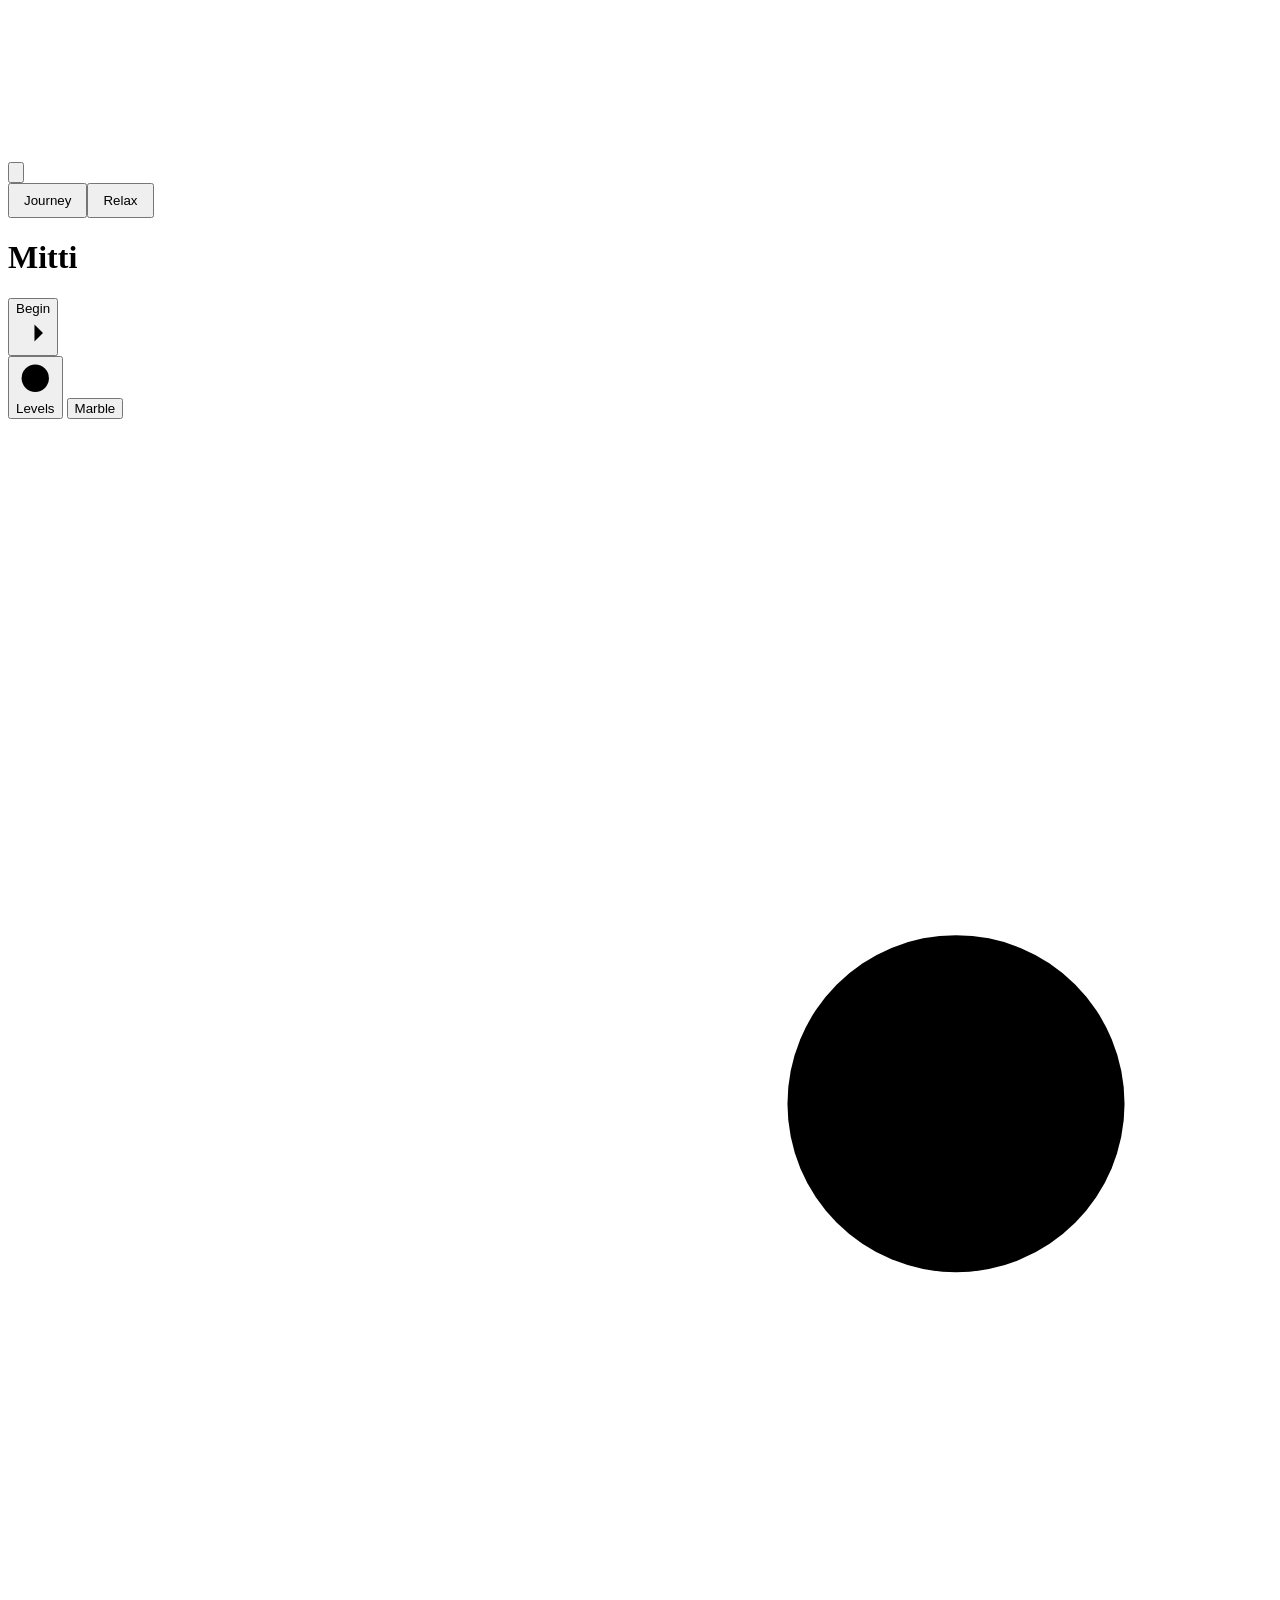
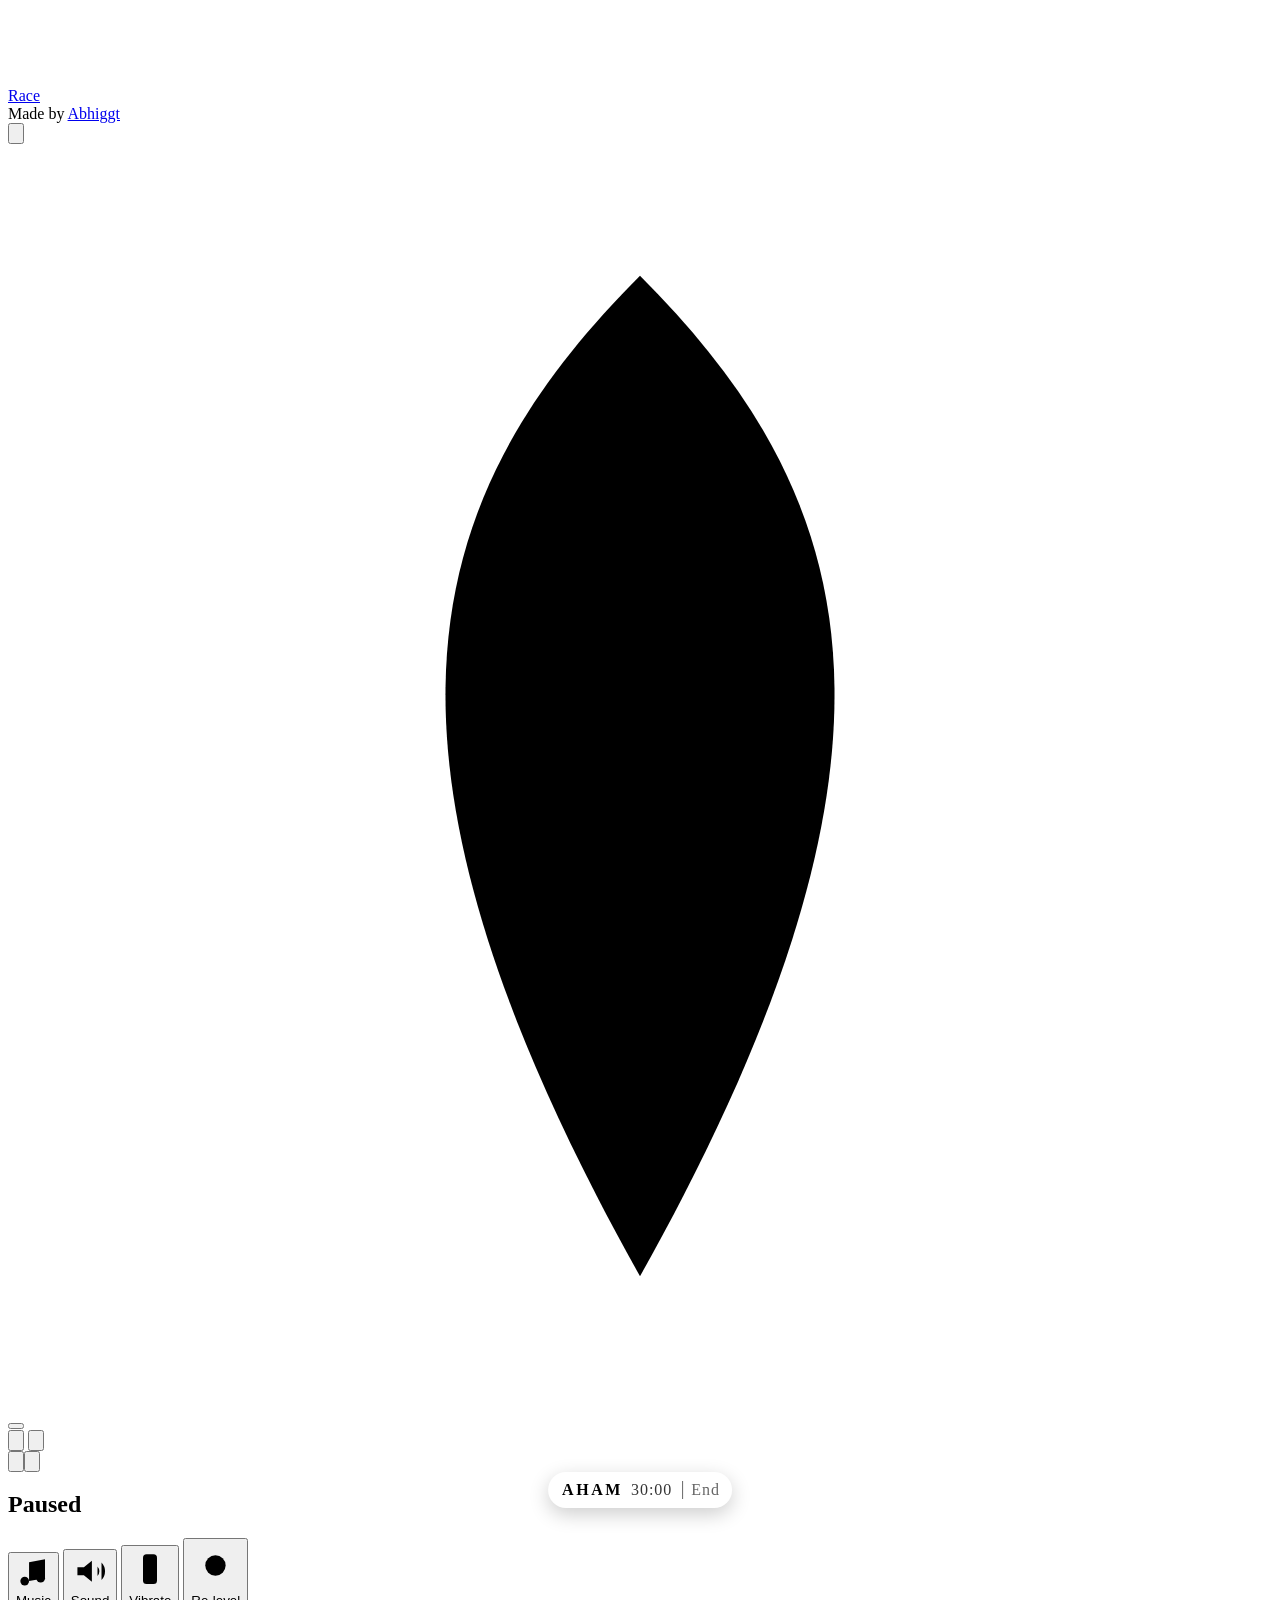
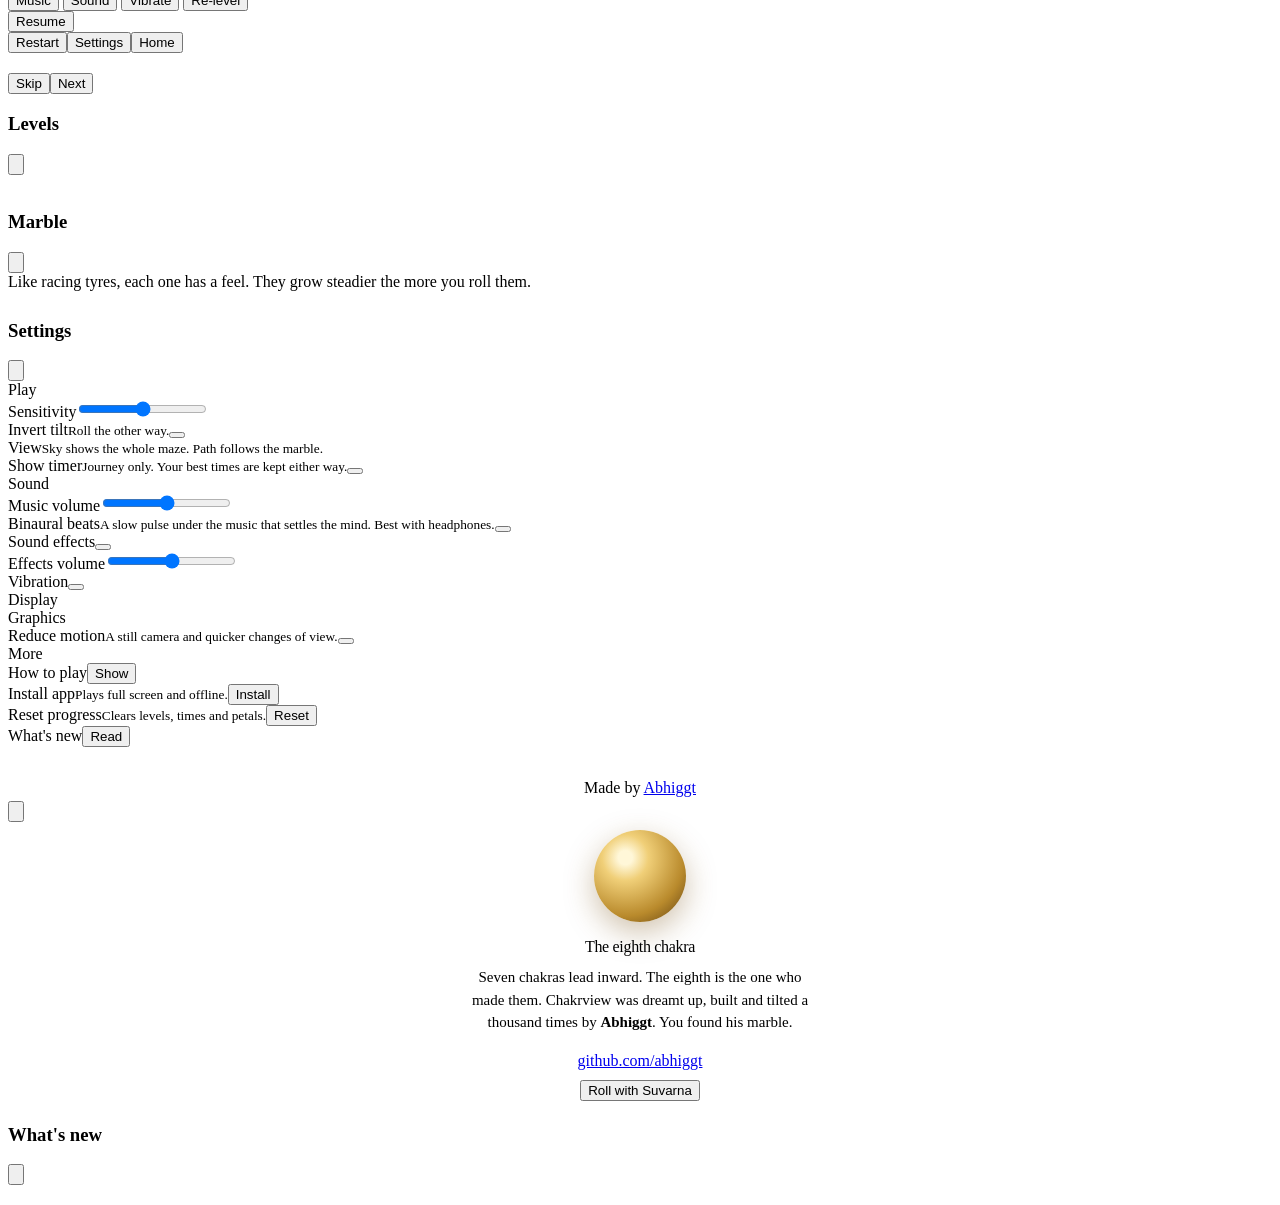
<file: source/src/solo_page.html>
<!doctype html>
<html lang="en">
<head>
<meta charset="utf-8">
<meta name="viewport" content="width=device-width,initial-scale=1,maximum-scale=1,user-scalable=no,viewport-fit=cover">
<title>Chakrview</title>
<meta name="description" content="A calm tilt-maze. Roll a marble inward, ring by ring, to the centre.">
<meta name="theme-color" content="#efe6d8">
<meta name="mobile-web-app-capable" content="yes">
<meta name="apple-mobile-web-app-capable" content="yes">
<meta name="apple-mobile-web-app-status-bar-style" content="default">
<meta name="apple-mobile-web-app-title" content="Chakrview">
<link rel="manifest" href="manifest.webmanifest">
<link rel="apple-touch-icon" href="icons/apple-touch-icon.png">
<link rel="icon" id="favicon">
<style>
/*BASECSS*/
/* ---------- Chakrview ---------- */
.chak{padding:12px 0;border-top:1px solid var(--line)}
.chak .ch{display:flex;align-items:center;gap:10px;margin-bottom:10px}
.chak .ch .gl{width:30px;height:30px;flex:none}
.chak .ch b{font:600 20px/1 var(--serif);letter-spacing:-.02em}
.chak .ch span{font:600 11px/1 var(--sans);letter-spacing:.14em;text-transform:uppercase;color:var(--mut);margin-left:auto}
.chak .ch em{font:600 13px/1 var(--sans);font-style:normal;color:var(--accent)}
.chak.lock{opacity:.42}
.lvls{display:grid;grid-template-columns:repeat(8,1fr);gap:6px}
.lv{aspect-ratio:1;border-radius:50%;border:0;background:var(--card2);font:600 13px/1 var(--sans);font-variant-numeric:tabular-nums;color:var(--ink);display:grid;place-items:center;padding:0}
.lv.done{background:var(--ink);color:var(--bg)}
.lv.cur{box-shadow:inset 0 0 0 2px var(--accent);background:var(--card)}
.lv:disabled{opacity:.45;cursor:default}
.marbles{display:grid;grid-template-columns:repeat(3,1fr);gap:10px;margin:6px 0 4px}
.mcard{border:0;border-radius:20px;background:var(--card2);padding:16px 10px 14px;display:flex;flex-direction:column;align-items:center;gap:6px;text-align:center;color:var(--ink)}
.mcard.on{background:var(--card);box-shadow:inset 0 0 0 2px var(--ink)}
.mcard .orb{width:60px;height:60px;border-radius:50%;box-shadow:inset -6px -8px 14px rgba(0,0,0,.25),0 6px 14px rgba(0,0,0,.15);margin-bottom:4px;position:relative}
.mcard .orb::after{content:'';position:absolute;inset:-6px;border-radius:50%;border:3px solid var(--tyre);opacity:.9}
.mcard b{font:600 19px/1 var(--serif);letter-spacing:-.02em}
.mcard .tag{font:600 10.5px/1 var(--sans);letter-spacing:.14em;text-transform:uppercase;color:var(--mut)}
.bars{width:100%;display:flex;flex-direction:column;gap:5px;margin-top:6px}
.bars div{display:flex;align-items:center;gap:6px;font:500 11px/1 var(--sans);color:var(--mut)}
.bars div span{width:44px;text-align:left}
.bars div i{flex:1;height:4px;border-radius:2px;background:var(--line);position:relative;overflow:hidden}
.bars div i::after{content:'';position:absolute;inset:0;width:var(--v);background:var(--ink);border-radius:2px}
.season{width:100%;margin-top:8px;font:500 11px/1.3 var(--sans);color:var(--mut)}
.season i{display:block;height:4px;border-radius:2px;background:var(--line);margin-top:5px;position:relative;overflow:hidden}
.season i::after{content:'';position:absolute;inset:0;width:var(--v);background:var(--accent)}
.sfoot{display:flex;flex-direction:column;align-items:center;gap:8px;padding:18px 0 4px;border-top:1px solid var(--line);margin-top:6px}
.egg{display:flex;flex-direction:column;align-items:center;text-align:center;gap:10px;padding:8px 6px 4px}
.egg .orb{width:92px;height:92px;border-radius:50%;background:radial-gradient(circle at 34% 30%,#fff7d8 0 8%,#f0cf78 26%,#b98a2c 66%,#5c3d10);box-shadow:0 10px 30px rgba(120,80,20,.35)}
.egg h3{font:600 28px/1.1 var(--serif);letter-spacing:-.02em;margin:6px 0 0}
.egg p{margin:0;color:var(--mut);font-size:15px;line-height:1.5;max-width:340px}
.modes{margin:0 0 12px}
.modes button{padding:8px 14px}
.jsub{margin:2px 0 12px;color:var(--mut);font:500 14.5px/1.45 var(--sans);max-width:300px}
.mani{display:flex;align-items:center;gap:14px;padding:4px 0 14px}
.mani .gem svg{width:46px;height:46px}
.mani b{display:block;font:600 18px/1.1 var(--serif);letter-spacing:-.01em}
.mani small{display:block;color:var(--mut);font:500 12.5px/1.4 var(--sans);margin-top:3px}
.lv{position:relative}
.lv i{position:absolute;right:1px;top:1px;width:9px;height:9px;color:var(--accent)}
.lv i svg{width:100%;height:100%;display:block}
.lv.done i{color:var(--accent)}
.ocard .glyph.gemw{width:96px;height:96px}
.aham{position:fixed;left:50%;transform:translateX(-50%);bottom:calc(20px + var(--safe-b));z-index:9;border:0;border-radius:999px;background:var(--ink);color:var(--bg);display:inline-flex;align-items:center;gap:8px;padding:9px 12px 9px 14px;font:600 12px/1 var(--sans);letter-spacing:.06em;box-shadow:0 6px 20px rgba(0,0,0,.2)}
.aham b{letter-spacing:.16em;text-transform:uppercase;font-weight:700}
.aham span{font-variant-numeric:tabular-nums;opacity:.8}
.aham i{font-style:normal;opacity:.6;border-left:1px solid currentColor;padding-left:8px;margin-left:2px}
body:not(.playing) .aham{bottom:auto;top:calc(66px + var(--safe-t))}
</style>
</head>
<body>
<canvas id="c" tabindex="0"></canvas>


<div id="home" class="fade">
  <div class="htop">
    <span style="width:44px"></span>
    <div class="badge" id="logo" aria-label="Chakrview"></div>
    <button class="ib" id="bSettings" aria-label="Settings"><svg viewBox="0 0 24 24"><circle cx="12" cy="12" r="3"/><path d="M12 2.8v2.4M12 18.8v2.4M2.8 12h2.4M18.8 12h2.4M5.5 5.5l1.7 1.7M16.8 16.8l1.7 1.7M5.5 18.5l1.7-1.7M16.8 7.2l1.7-1.7"/><circle cx="12" cy="12" r="6.6"/></svg></button>
  </div>
  <div class="hbot">
    <div class="panel">
      <div class="seg modes" id="mSeg"><button data-m="journey">Journey</button><button data-m="relax">Relax</button></div>
      <div class="eyebrow"><span id="jGlyph"></span><span id="jChakra"></span></div>
      <h1 class="title" id="jTitle">Mitti</h1>
      <div class="pips" id="jPips"></div>
      <p class="jsub hidden" id="jSub"></p>
      <button class="go" id="bPlay"><span id="bPlayTxt">Begin</span><svg viewBox="0 0 24 24"><path d="M5 12h13M13 6l6 6-6 6"/></svg></button>
      <nav class="links">
        <button class="pill" id="bLevels"><svg viewBox="0 0 24 24"><circle cx="12" cy="12" r="8.5"/><circle cx="12" cy="12" r="4"/><circle cx="12" cy="12" r=".8" fill="currentColor"/></svg>Levels</button>
        <button class="pill" id="bMarble"><i class="sw" id="mSw"></i>Marble</button>
        <a class="pill" id="bRace" href="duel.html"><svg viewBox="0 0 24 24"><path d="M3 9h9M5 13h9M3 17h7"/><circle cx="18" cy="13" r="3.2"/></svg>Race</a>
      </nav>
    </div>
    <div class="credit">Made by <a href="https://github.com/abhiggt" target="_blank" rel="noopener">Abhiggt</a></div>
  </div>
</div>

<div class="hud fade off" id="hud">
  <div class="hl"><button class="btn sq" id="bPause" aria-label="Pause"><svg class="i" viewBox="0 0 24 24"><path d="M9 6v12M15 6v12"/></svg></button></div>
  <div class="hc"><span class="trow" id="hTimeRow"><span class="time" id="hTime"></span><span class="petal" id="hPetal" title="Flow petal"><svg viewBox="0 0 24 24"><path d="M12 2.5c4.2 4.2 5.6 9 0 19-5.6-10-4.2-14.8 0-19z" fill="currentColor"/></svg></span></span><span class="lvl" id="hLbl"></span><button class="tchip hidden" id="tiltChip"></button></div>
  <div class="hr"><div class="vseg" id="vSeg" role="group" aria-label="View">
      <button data-v="top" aria-label="Sky view: the whole maze from above" title="Sky"><svg class="i" viewBox="0 0 24 24"><circle cx="12" cy="12" r="8"/><circle cx="12" cy="12" r="4.2"/><circle cx="12" cy="12" r="1.2" fill="currentColor" stroke="none"/></svg></button>
      <button data-v="eye" aria-label="Path view: behind the marble" title="Path"><svg class="i" viewBox="0 0 24 24"><path d="M4.5 19.5L9.5 7h5l5 12.5"/><path d="M8 12.5h8"/><circle cx="12" cy="16.3" r="1.7" fill="currentColor" stroke="none"/></svg></button>
    </div></div>
  <div class="hb"><button class="btn sq" id="bMus" aria-label="Music on or off" title="Music"><svg class="i" viewBox="0 0 24 24"><path d="M9 17.5V6l9-2v11.5"/><circle cx="6.8" cy="17.5" r="2.4"/><circle cx="15.8" cy="15.5" r="2.4"/><path class="slash" d="M4 4l16 16"/></svg></button><button class="btn sq hidden" id="bCtl" aria-label="Switch between tilt and drag" title="Tilt or drag"><svg class="i ico-tilt" viewBox="0 0 24 24"><rect x="8.2" y="3.8" width="7.6" height="16.4" rx="2" transform="rotate(-16 12 12)"/><path d="M3.5 9.5a9 9 0 0 1 2.5-4M20.5 14.5a9 9 0 0 1-2.5 4"/></svg><svg class="i ico-drag" viewBox="0 0 24 24"><circle cx="12" cy="12" r="2" fill="currentColor" stroke="none"/><path d="M12 4v4.5M12 15.5V20M4 12h4.5M15.5 12H20"/><path d="M10.2 5.8L12 4l1.8 1.8M10.2 18.2L12 20l1.8-1.8M5.8 10.2L4 12l1.8 1.8M18.2 10.2L20 12l-1.8 1.8"/></svg></button></div>
</div>
<div class="limitbar hidden" id="hLimit"><i></i></div>
<div id="thumb"><i></i></div>
<div class="hint off" id="hint"></div>
<div class="toast" id="toast"></div>
<button class="aham hidden" id="aham" aria-label="Aham playtest mode. Tap to end."><b>Aham</b><span id="ahamT">30:00</span><i>End</i></button>
<div class="chapter fade off" id="chap"><div><small id="cEye"></small><b id="cTitle"></b><span id="cLine"></span></div></div>

<div class="overlay fade off" id="ovPause">
  <div class="ocard">
    <div class="eyebrow" id="pEye"></div>
    <h2>Paused</h2>
    <div class="qrow">
      <button class="qt" id="qMusic"><span><svg viewBox="0 0 24 24"><path d="M9 18V5l11-2v13"/><circle cx="6" cy="18" r="3"/><circle cx="17" cy="16" r="3"/></svg></span>Music</button>
      <button class="qt" id="qSound"><span><svg viewBox="0 0 24 24"><path d="M4 9.5h4l5-4v13l-5-4H4z"/><path d="M16.5 9a4.5 4.5 0 0 1 0 6M19 6.5a8 8 0 0 1 0 11"/></svg></span>Sound</button>
      <button class="qt" id="qHap"><span><svg viewBox="0 0 24 24"><rect x="8" y="3.5" width="8" height="17" rx="2"/><path d="M4 9v6M20 9v6"/></svg></span>Vibrate</button>
      <button class="qt hidden" id="qCal"><span><svg viewBox="0 0 24 24"><path d="M3 12h4M17 12h4"/><circle cx="12" cy="12" r="5"/><circle cx="12" cy="12" r="1.2" fill="currentColor"/></svg></span>Re-level</button>
    </div>
    <div class="ocol">
      <div class="orow"><button id="pResume">Resume</button></div>
      <div class="orow"><button class="ghost" id="pRestart">Restart</button><button class="ghost" id="pSet">Settings</button><button class="ghost" id="pHome">Home</button></div>
    </div>
  </div>
</div>

<div class="overlay fade off" id="ovTut">
  <div class="ocard tut">
    <div class="art" id="tArt"></div>
    <h2 id="tTitle"></h2>
    <p id="tText"></p>
    <div class="dots" id="tDots"></div>
    <div class="orow"><button class="ghost" id="tSkip">Skip</button><button id="tNext">Next</button></div>
  </div>
</div>

<div class="scrim fade off" id="scrim"></div>

<div class="sheet off" id="shLevels">
  <div class="sh"><h3>Levels</h3><button class="x" data-close aria-label="Close"><svg class="i" viewBox="0 0 24 24"><path d="M6 6l12 12M18 6L6 18"/></svg></button></div>
  <div class="mani" id="maniRow"></div>
  <div id="chakList"></div>
</div>

<div class="sheet off" id="shMarble">
  <div class="sh"><h3>Marble</h3><button class="x" data-close aria-label="Close"><svg class="i" viewBox="0 0 24 24"><path d="M6 6l12 12M18 6L6 18"/></svg></button></div>
  <p class="small" style="margin:0 0 10px">Like racing tyres, each one has a feel. They grow steadier the more you roll them.</p>
  <div class="marbles" id="marbleList"></div>
</div>

<div class="sheet off" id="shSet">
  <div class="sh"><h3>Settings</h3><button class="x" data-close aria-label="Close"><svg class="i" viewBox="0 0 24 24"><path d="M6 6l12 12M18 6L6 18"/></svg></button></div>
  <div class="grp">Play</div>
  <div class="row"><span>Sensitivity</span><input type="range" id="sSens" min="0.5" max="1.6" step="0.05"></div>
  <div class="row" id="invRow"><span>Invert tilt<small>Roll the other way.</small></span><button class="tog" id="sInv" aria-label="Invert tilt"></button></div>
  <div class="row"><span>View<small>Sky shows the whole maze. Path follows the marble.</small></span><div class="seg" id="sView"></div></div>
  <div class="row"><span>Show timer<small>Journey only. Your best times are kept either way.</small></span><button class="tog" id="sTimer" aria-label="Show timer"></button></div>
  <div class="grp">Sound</div>
  <div class="row"><span>Music volume</span><input type="range" id="sMusVol" min="0" max="1" step="0.05"></div>
  <div class="row"><span>Binaural beats<small>A slow pulse under the music that settles the mind. Best with headphones.</small></span><button class="tog" id="sBeats" aria-label="Binaural beats"></button></div>
  <div class="row"><span>Sound effects</span><button class="tog" id="sSound" aria-label="Sound effects"></button></div>
  <div class="row"><span>Effects volume</span><input type="range" id="sSfxVol" min="0" max="1" step="0.05"></div>
  <div class="row"><span>Vibration</span><button class="tog" id="sHap" aria-label="Vibration"></button></div>
  <div class="grp">Display</div>
  <div class="row"><span>Graphics</span><div class="seg" id="sQual"></div></div>
  <div class="row"><span>Reduce motion<small>A still camera and quicker changes of view.</small></span><button class="tog" id="sRM" aria-label="Reduce motion"></button></div>
  <div class="grp">More</div>
  <div class="row"><span>How to play</span><button class="btnrow ghost" id="bTut">Show</button></div>
  <div class="row hidden" id="instRow"><span>Install app<small id="instInfo">Plays full screen and offline.</small></span><button class="btnrow" id="bInstall">Install</button></div>
  <div class="row"><span>Reset progress<small id="rstInfo">Clears levels, times and petals.</small></span><button class="btnrow ghost" id="bReset">Reset</button></div>
  <div class="row"><span>What's new<small id="verInfo"></small></span><button class="btnrow ghost" id="bNew">Read</button></div>
  <div class="sfoot">
    <div class="badge" id="logoSmall" role="button" aria-label="Chakrview"></div>
    <div class="credit">Made by <a href="https://github.com/abhiggt" target="_blank" rel="noopener">Abhiggt</a></div>
  </div>
</div>

<div class="sheet off" id="shEgg">
  <div class="sh"><span></span><button class="x" data-close aria-label="Close"><svg class="i" viewBox="0 0 24 24"><path d="M6 6l12 12M18 6L6 18"/></svg></button></div>
  <div class="egg">
    <div class="orb"></div>
    <h3>The eighth chakra</h3>
    <p>Seven chakras lead inward. The eighth is the one who made them. Chakrview was dreamt up, built and tilted a thousand times by <b>Abhiggt</b>. You found his marble.</p>
    <div class="orow" style="width:100%;margin-top:8px"><a class="pill" href="https://github.com/abhiggt" target="_blank" rel="noopener" style="justify-content:center;box-shadow:inset 0 0 0 1.5px var(--line)">github.com/abhiggt</a></div>
    <div class="orow" style="width:100%"><button id="bSuvarna">Roll with Suvarna</button></div>
  </div>
</div>

<div class="sheet off" id="shNew">
  <div class="sh"><h3>What's new</h3><button class="x" data-close aria-label="Close"><svg class="i" viewBox="0 0 24 24"><path d="M6 6l12 12M18 6L6 18"/></svg></button></div>
  <div class="notes" id="newList"></div>
</div>

<div class="overlay fade off" id="ovWin">
  <div class="ocard">
    <div class="eyebrow" id="wEye"></div>
    <div class="glyph hidden" id="wGlyph"></div>
    <h2 id="wTitle"></h2>
    <p class="sub" id="wSub"></p>
    <div class="stats hidden" id="wStats"></div>
    <div class="orow" id="wRow"></div>
  </div>
</div>

<script>/*__THREE__*/</script>
<script>
(() => {
'use strict';
/*GAME*/
})();
</script>
</body>
</html>
</file>
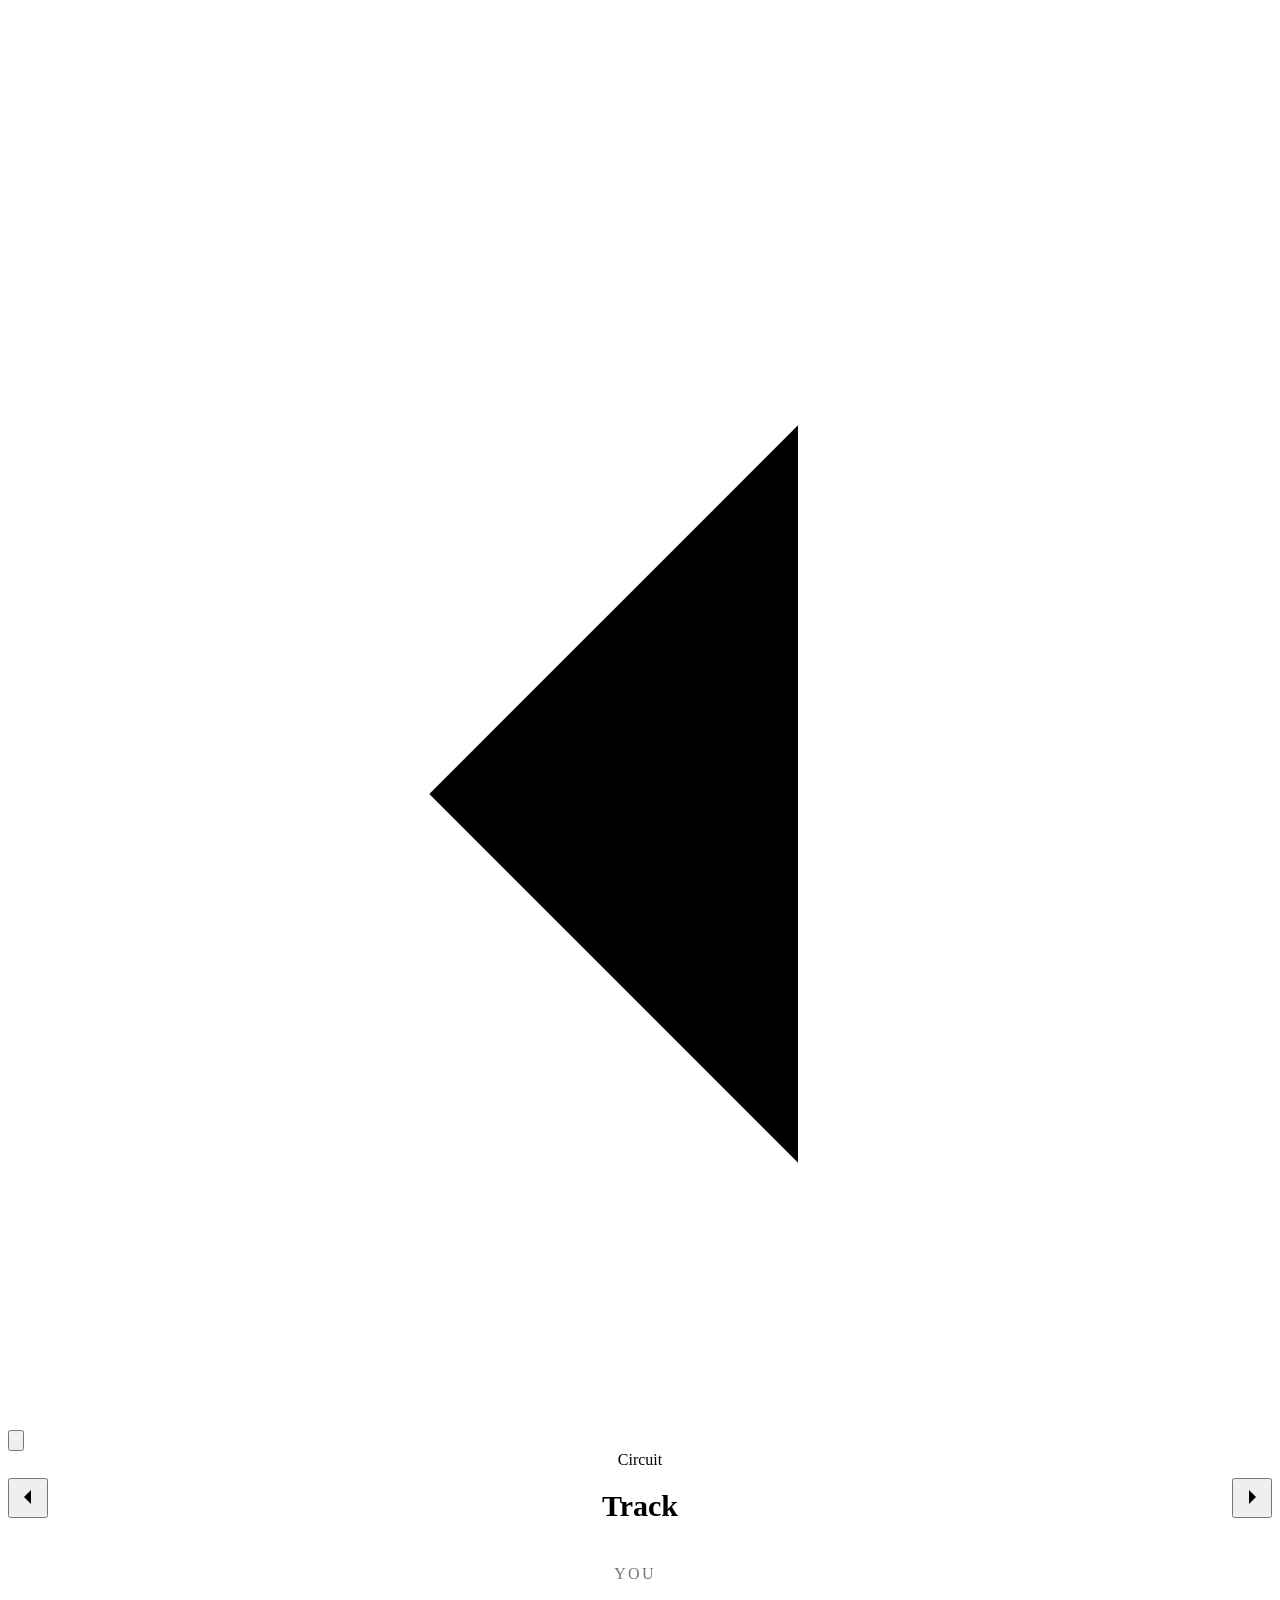
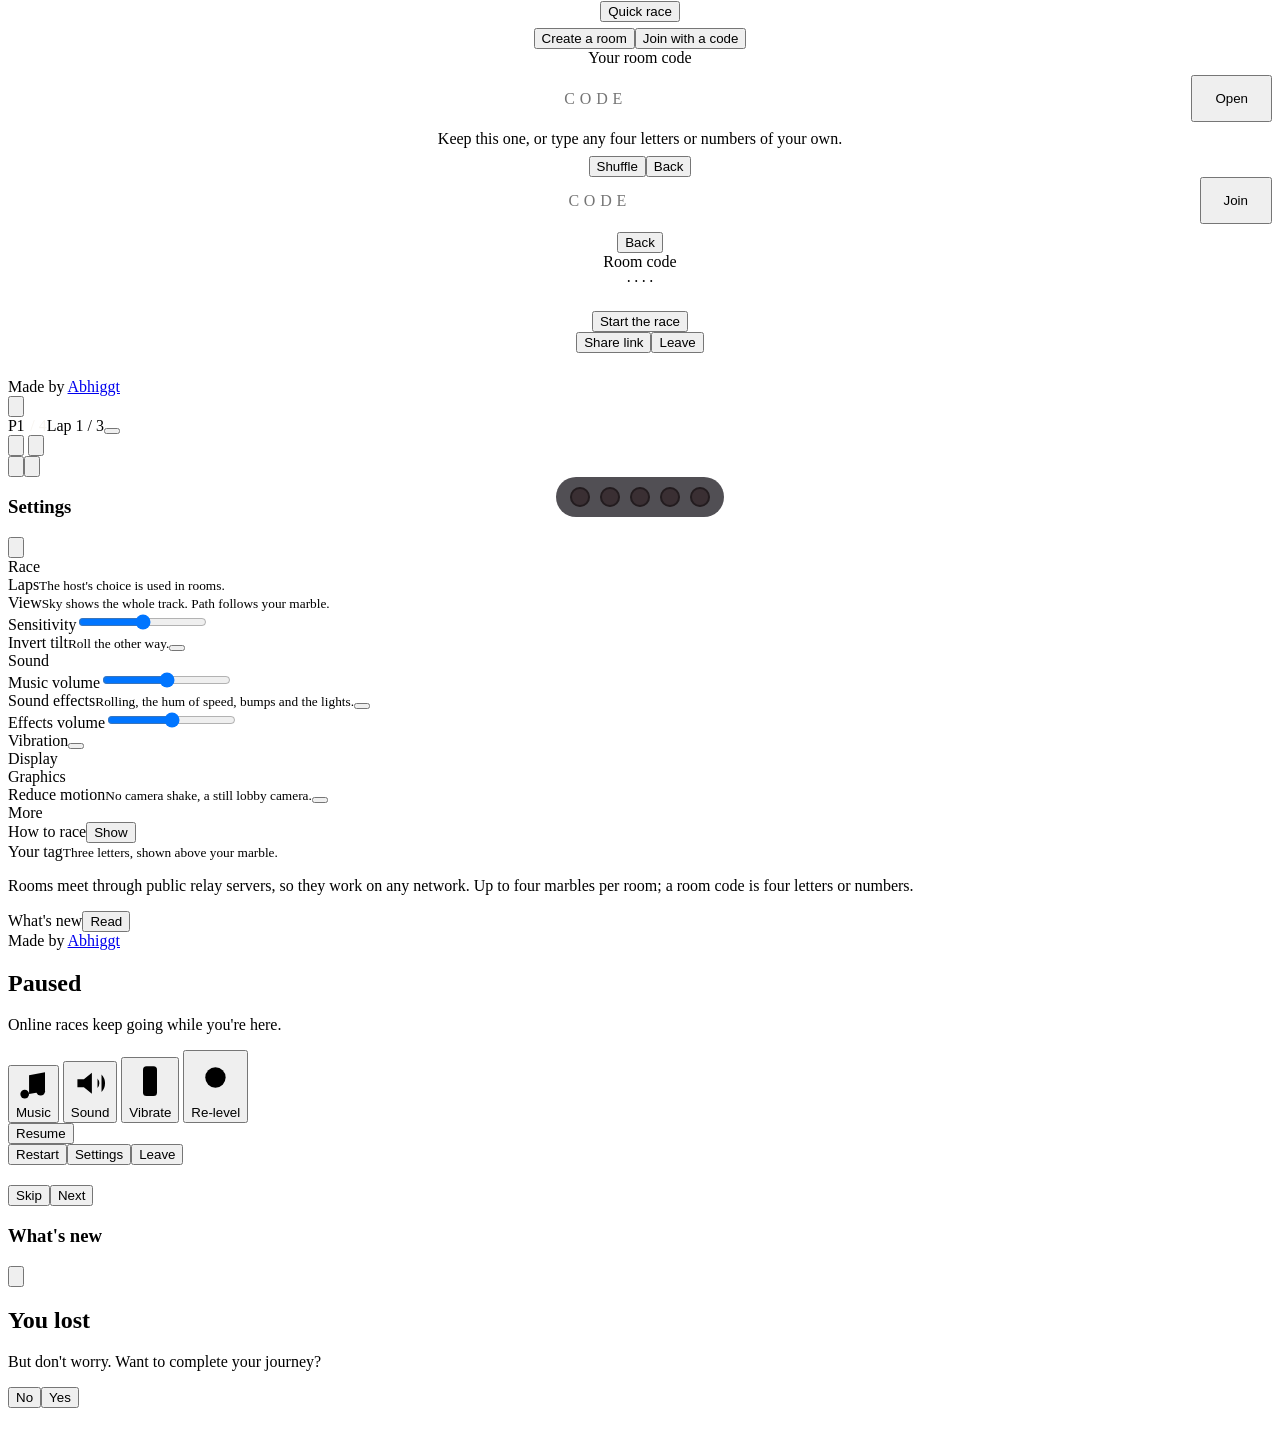
<file: source/src/vroom_page.html>
<!doctype html>
<html lang="en">
<head>
<meta charset="utf-8">
<meta name="viewport" content="width=device-width,initial-scale=1,maximum-scale=1,user-scalable=no,viewport-fit=cover">
<title>Chakrvroom</title>
<meta name="description" content="Marble racing on carved boards. Laps of the circuit, then the maze to the centre. Up to four players.">
<meta name="theme-color" content="#1b1c28">
<meta name="mobile-web-app-capable" content="yes">
<meta name="apple-mobile-web-app-capable" content="yes">
<meta name="apple-mobile-web-app-title" content="Chakrvroom">
<link rel="manifest" href="manifest.webmanifest">
<link rel="apple-touch-icon" href="icons/apple-touch-icon.png">
<link rel="icon" id="favicon">
<style>
/*BASECSS*/
/* ---------- Chakrvroom: night-race palette ---------- */
:root{--bg:#1b1c28;--ink:#f1ece4;--mut:rgba(241,236,228,.6);--card:rgba(40,44,62,.88);--card2:rgba(255,255,255,.08);--line:rgba(255,255,255,.14);--accent:#e5553a}
.trk{display:flex;align-items:center;gap:10px;width:100%;justify-content:center}
.trk .ib{width:40px;height:40px;flex:none}
.trk .tt{min-width:0;flex:1;text-align:center}
.trk .title{font-size:30px}
.turf{font:600 12.5px/1.35 var(--sans);color:var(--mut);margin:2px 0 8px}
.turf b{color:var(--ink);font-weight:700}
.me{display:flex;gap:10px;align-items:center;width:100%;justify-content:center;margin:2px 0 6px}
.tag{width:86px;border:0;border-radius:14px;background:var(--card2);color:var(--ink);font:600 20px/1 var(--serif);letter-spacing:.14em;text-align:center;text-transform:uppercase;padding:12px 6px;outline:none;-webkit-user-select:text;user-select:text}
.tag:focus{box-shadow:inset 0 0 0 2px var(--accent)}
.chips{display:flex;gap:6px}
.chip{border:0;border-radius:14px;background:var(--card2);padding:7px 10px 7px 7px;display:flex;align-items:center;gap:7px;font:600 13px/1 var(--sans);color:var(--ink)}
.chip.on{box-shadow:inset 0 0 0 2px var(--ink)}
.chip .orb{width:26px;height:26px;border-radius:50%;box-shadow:0 0 0 2.5px var(--tyre),inset -3px -4px 6px rgba(0,0,0,.25)}
.code{font:600 46px/1 var(--serif);letter-spacing:.22em;padding-left:.22em;margin:2px 0 6px}
.cin{display:flex;gap:8px;width:100%}
.cin input{flex:1;min-width:0;border:0;border-radius:999px;background:var(--card2);color:var(--ink);font:600 24px/1 var(--serif);letter-spacing:.3em;text-align:center;text-transform:uppercase;padding:14px;outline:none;-webkit-user-select:text;user-select:text}
.cin .go{min-width:0;padding:14px 22px}
.plist{display:grid;grid-template-columns:repeat(4,1fr);gap:8px;width:100%;margin:4px 0 10px}
.slot{border-radius:16px;background:var(--card2);padding:10px 4px 9px;display:flex;flex-direction:column;align-items:center;gap:6px;font:600 13px/1 var(--sans);min-height:76px;justify-content:center}
.slot .orb{width:26px;height:26px;border-radius:50%;box-shadow:0 0 0 2.5px var(--pc)}
.slot.empty{opacity:.4;font-weight:500}
.slot small{font:600 10px/1 var(--sans);letter-spacing:.12em;color:var(--mut)}
.dstat{font:500 13.5px/1.4 var(--sans);color:var(--mut);min-height:19px;margin-top:6px;max-width:340px}
.lights{position:fixed;left:50%;top:calc(104px + var(--safe-t));transform:translateX(-50%);display:flex;gap:10px;padding:10px 14px;border-radius:999px;background:rgba(15,12,18,.72);z-index:5;transition:opacity .3s}
.lights i{width:20px;height:20px;border-radius:50%;background:#3a2f33;box-shadow:inset 0 0 0 2px rgba(0,0,0,.4)}
.lights i.on{background:#ff3b2b;box-shadow:0 0 14px #ff3b2b,inset 0 0 0 2px rgba(0,0,0,.2)}
.big{font:600 30px/1 var(--serif);letter-spacing:-.02em;font-variant-numeric:tabular-nums}
.pos{display:inline-flex;align-items:baseline;gap:6px}
.hud .tm{letter-spacing:.06em;color:var(--ink);opacity:.8}
.pos small{font:600 13px/1 var(--sans);color:var(--mut)}
#tags{position:fixed;inset:0;pointer-events:none;z-index:2}
#tags b{position:absolute;left:0;top:0;font:700 11px/1 var(--sans);letter-spacing:.1em;padding:4px 6px;border-radius:6px;color:#16121a;white-space:nowrap;transform:translate(-50%,-140%)}
.stand{width:100%;display:flex;flex-direction:column;gap:6px;margin:6px 0 18px}
.stand div{display:flex;align-items:center;gap:10px;background:var(--card2);border-radius:14px;padding:10px 12px;font:600 15px/1 var(--sans)}
.stand .p{width:26px;font:600 17px/1 var(--serif)}
.stand .d{width:12px;height:12px;border-radius:50%}
.stand .t{margin-left:auto;font-variant-numeric:tabular-nums;color:var(--mut)}
.stand .me{box-shadow:inset 0 0 0 1.5px var(--ink)}
.stand small{font:600 10px/1 var(--sans);letter-spacing:.12em;color:var(--mut);margin-left:6px}
.laps{display:flex;flex-wrap:wrap;justify-content:center;gap:6px 12px;margin:-8px 0 16px;font:600 13px/1.3 var(--sans);color:var(--mut);font-variant-numeric:tabular-nums}
.laps b{color:var(--ink)}
.laps .fl{color:var(--accent)}
.rank{display:flex;justify-content:center;gap:4px;margin:8px 0 2px}
.rank i{width:16px;height:4px;border-radius:2px;background:var(--line)}
.rank i.on{background:var(--accent)}
.cue{position:fixed;left:50%;top:calc(150px + var(--safe-t));transform:translate(-50%,0);font:600 34px/1 var(--serif);letter-spacing:-.02em;color:var(--ink);text-shadow:0 2px 14px rgba(0,0,0,.4);pointer-events:none;z-index:5;opacity:0;transition:opacity .25s,transform .35s}
.cue.on{opacity:1;transform:translate(-50%,-6px)}
.cue.up{color:#7ee0a1}.cue.dn{color:#ff8a6e}
</style>
</head>
<body>
<canvas id="c" tabindex="0"></canvas>
<div id="tags"></div>

<div id="home" class="fade">
  <div class="htop">
    <a class="ib" href="./" aria-label="Back to Chakrview" title="Chakrview"><svg viewBox="0 0 24 24"><path d="M15 5l-7 7 7 7"/></svg></a>
    <div class="badge" id="logo" aria-label="Chakrvroom"></div>
    <button class="ib" id="bSettings" aria-label="Settings"><svg viewBox="0 0 24 24"><circle cx="12" cy="12" r="3"/><path d="M12 2.8v2.4M12 18.8v2.4M2.8 12h2.4M18.8 12h2.4M5.5 5.5l1.7 1.7M16.8 16.8l1.7 1.7M5.5 18.5l1.7-1.7M16.8 7.2l1.7-1.7"/><circle cx="12" cy="12" r="6.6"/></svg></button>
  </div>
  <div class="hbot">
    <div class="panel">
      <div class="trk">
        <button class="ib" id="tPrev" aria-label="Previous track"><svg viewBox="0 0 24 24"><path d="M15 5l-7 7 7 7"/></svg></button>
        <div class="tt"><div class="eyebrow" id="tShape">Circuit</div><h1 class="title" id="tName">Track</h1><div class="rank" id="tRank"></div></div>
        <button class="ib" id="tNext" aria-label="Next track"><svg viewBox="0 0 24 24"><path d="M9 5l7 7-7 7"/></svg></button>
      </div>
      <div class="turf" id="tTurf"></div>
      <div class="me"><input class="tag" id="tag" maxlength="3" placeholder="YOU" autocomplete="off" autocorrect="off" spellcheck="false" aria-label="Your three-letter tag"><div class="chips" id="ballRow"></div></div>
      <div id="pMain" style="width:100%;display:flex;flex-direction:column;align-items:center;gap:6px">
        <button class="go" id="bBots">Quick race</button>
        <nav class="links"><button class="pill" id="bCreate">Create a room</button><button class="pill" id="bJoin">Join with a code</button></nav>
      </div>
      <div id="pCreate" class="hidden" style="width:100%;display:flex;flex-direction:column;align-items:center;gap:8px">
        <div class="eyebrow">Your room code</div>
        <div class="cin"><input id="codeNew" maxlength="4" autocomplete="off" autocorrect="off" autocapitalize="characters" spellcheck="false" placeholder="CODE" aria-label="Room code"><button class="go" id="bOpen">Open</button></div>
        <p class="small" style="margin:0;text-align:center">Keep this one, or type any four letters or numbers of your own.</p>
        <nav class="links"><button class="pill" id="bNewCode">Shuffle</button><button class="pill" id="bCreateBack">Back</button></nav>
      </div>
      <div id="pJoin" class="hidden" style="width:100%;display:flex;flex-direction:column;align-items:center;gap:8px">
        <div class="cin"><input id="codeIn" maxlength="4" autocomplete="off" autocorrect="off" autocapitalize="characters" spellcheck="false" placeholder="CODE" aria-label="Room code"><button class="go" id="bGoJoin">Join</button></div>
        <button class="pill" id="bJoinBack">Back</button>
      </div>
      <div id="pRoom" class="hidden" style="width:100%;display:flex;flex-direction:column;align-items:center">
        <div class="eyebrow">Room code</div>
        <div class="code" id="codeTxt">····</div>
        <div class="plist" id="plist"></div>
        <button class="go" id="bStart">Start the race</button>
        <nav class="links"><button class="pill" id="bShare">Share link</button><button class="pill" id="bLeave">Leave</button></nav>
      </div>
      <div class="dstat" id="dStat"></div>
    </div>
    <div class="credit">Made by <a href="https://github.com/abhiggt" target="_blank" rel="noopener">Abhiggt</a></div>
  </div>
</div>

<div class="hud fade off" id="hud">
  <div class="hl"><button class="btn sq" id="bPause" aria-label="Pause"><svg class="i" viewBox="0 0 24 24"><path d="M9 6v12M15 6v12"/></svg></button></div>
  <div class="hc"><span class="pos"><span class="big" id="hPos">P1</span><small id="hOf">/ 4</small></span><span class="lvl" id="hLap">Lap 1 / 3</span><span class="lvl tm" id="hTime"></span><button class="tchip hidden" id="tiltChip"></button></div>
  <div class="hr"><div class="vseg" id="vSeg" role="group" aria-label="View">
      <button data-v="top" aria-label="Sky view: the whole track from above" title="Sky"><svg class="i" viewBox="0 0 24 24"><circle cx="12" cy="12" r="8"/><circle cx="12" cy="12" r="4.2"/><circle cx="12" cy="12" r="1.2" fill="currentColor" stroke="none"/></svg></button>
      <button data-v="eye" aria-label="Path view: behind your marble" title="Path"><svg class="i" viewBox="0 0 24 24"><path d="M4.5 19.5L9.5 7h5l5 12.5"/><path d="M8 12.5h8"/><circle cx="12" cy="16.3" r="1.7" fill="currentColor" stroke="none"/></svg></button>
    </div></div>
  <div class="hb"><button class="btn sq" id="bMus" aria-label="Music on or off" title="Music"><svg class="i" viewBox="0 0 24 24"><path d="M9 17.5V6l9-2v11.5"/><circle cx="6.8" cy="17.5" r="2.4"/><circle cx="15.8" cy="15.5" r="2.4"/><path class="slash" d="M4 4l16 16"/></svg></button><button class="btn sq hidden" id="bCtl" aria-label="Switch between tilt and drag" title="Tilt or drag"><svg class="i ico-tilt" viewBox="0 0 24 24"><rect x="8.2" y="3.8" width="7.6" height="16.4" rx="2" transform="rotate(-16 12 12)"/><path d="M3.5 9.5a9 9 0 0 1 2.5-4M20.5 14.5a9 9 0 0 1-2.5 4"/></svg><svg class="i ico-drag" viewBox="0 0 24 24"><circle cx="12" cy="12" r="2" fill="currentColor" stroke="none"/><path d="M12 4v4.5M12 15.5V20M4 12h4.5M15.5 12H20"/><path d="M10.2 5.8L12 4l1.8 1.8M10.2 18.2L12 20l1.8-1.8M5.8 10.2L4 12l1.8 1.8M18.2 10.2L20 12l-1.8 1.8"/></svg></button></div>
</div>
<div class="cue" id="cue"></div>
<div class="lights off" id="lights"><i></i><i></i><i></i><i></i><i></i></div>
<div id="thumb"><i></i></div>
<div class="hint off" id="hint"></div>
<div class="toast" id="toast"></div>
<div class="scrim fade off" id="scrim"></div>

<div class="sheet off" id="shSet">
  <div class="sh"><h3>Settings</h3><button class="x" data-close aria-label="Close"><svg class="i" viewBox="0 0 24 24"><path d="M6 6l12 12M18 6L6 18"/></svg></button></div>
  <div class="grp">Race</div>
  <div class="row"><span>Laps<small>The host's choice is used in rooms.</small></span><div class="seg" id="sLaps"></div></div>
  <div class="row"><span>View<small>Sky shows the whole track. Path follows your marble.</small></span><div class="seg" id="sView"></div></div>
  <div class="row"><span>Sensitivity</span><input type="range" id="sSens" min="0.5" max="1.6" step="0.05"></div>
  <div class="row" id="invRow"><span>Invert tilt<small>Roll the other way.</small></span><button class="tog" id="sInv" aria-label="Invert tilt"></button></div>
  <div class="grp">Sound</div>
  <div class="row"><span>Music volume</span><input type="range" id="sMusVol" min="0" max="1" step="0.05"></div>
  <div class="row"><span>Sound effects<small>Rolling, the hum of speed, bumps and the lights.</small></span><button class="tog" id="sSound" aria-label="Sound effects"></button></div>
  <div class="row"><span>Effects volume</span><input type="range" id="sSfxVol" min="0" max="1" step="0.05"></div>
  <div class="row"><span>Vibration</span><button class="tog" id="sHap" aria-label="Vibration"></button></div>
  <div class="grp">Display</div>
  <div class="row"><span>Graphics</span><div class="seg" id="sQual"></div></div>
  <div class="row"><span>Reduce motion<small>No camera shake, a still lobby camera.</small></span><button class="tog" id="sRM" aria-label="Reduce motion"></button></div>
  <div class="grp">More</div>
  <div class="row"><span>How to race</span><button class="btnrow ghost" id="bTut">Show</button></div>
  <div class="row"><span>Your tag<small>Three letters, shown above your marble.</small></span><span class="small" id="sTagShow"></span></div>
  <p class="small">Rooms meet through public relay servers, so they work on any network. Up to four marbles per room; a room code is four letters or numbers.</p>
  <div class="row"><span>What's new<small id="verInfo"></small></span><button class="btnrow ghost" id="bNew">Read</button></div>
  <div class="sfoot"><div class="credit">Made by <a href="https://github.com/abhiggt" target="_blank" rel="noopener">Abhiggt</a></div></div>
</div>

<div class="overlay fade off" id="ovPause">
  <div class="ocard">
    <div class="eyebrow" id="pEye"></div>
    <h2>Paused</h2>
    <p class="sub hidden" id="pNote">Online races keep going while you're here.</p>
    <div class="qrow">
      <button class="qt" id="qMusic"><span><svg viewBox="0 0 24 24"><path d="M9 18V5l11-2v13"/><circle cx="6" cy="18" r="3"/><circle cx="17" cy="16" r="3"/></svg></span>Music</button>
      <button class="qt" id="qSound"><span><svg viewBox="0 0 24 24"><path d="M4 9.5h4l5-4v13l-5-4H4z"/><path d="M16.5 9a4.5 4.5 0 0 1 0 6M19 6.5a8 8 0 0 1 0 11"/></svg></span>Sound</button>
      <button class="qt" id="qHap"><span><svg viewBox="0 0 24 24"><rect x="8" y="3.5" width="8" height="17" rx="2"/><path d="M4 9v6M20 9v6"/></svg></span>Vibrate</button>
      <button class="qt hidden" id="qCal"><span><svg viewBox="0 0 24 24"><path d="M3 12h4M17 12h4"/><circle cx="12" cy="12" r="5"/><circle cx="12" cy="12" r="1.2" fill="currentColor"/></svg></span>Re-level</button>
    </div>
    <div class="ocol">
      <div class="orow"><button id="pResume">Resume</button></div>
      <div class="orow"><button class="ghost" id="pRestart">Restart</button><button class="ghost" id="pSet">Settings</button><button class="ghost" id="pLeave">Leave</button></div>
    </div>
  </div>
</div>

<div class="overlay fade off" id="ovTut">
  <div class="ocard tut">
    <div class="art" id="tArt"></div>
    <h2 id="tTitle"></h2>
    <p id="tText"></p>
    <div class="dots" id="tDots"></div>
    <div class="orow"><button class="ghost" id="tSkip">Skip</button><button id="tNext2">Next</button></div>
  </div>
</div>

<div class="sheet off" id="shNew">
  <div class="sh"><h3>What's new</h3><button class="x" data-close aria-label="Close"><svg class="i" viewBox="0 0 24 24"><path d="M6 6l12 12M18 6L6 18"/></svg></button></div>
  <div class="notes" id="newList"></div>
</div>

<div class="overlay fade off" id="ovLost">
  <div class="ocard">
    <div class="eyebrow" id="lEye"></div>
    <h2>You lost</h2>
    <p class="sub">But don't worry. Want to complete your journey?</p>
    <div class="orow"><button class="ghost" id="lNo">No</button><button id="lYes">Yes</button></div>
  </div>
</div>

<div class="overlay fade off" id="ovWin">
  <div class="ocard">
    <div class="eyebrow" id="wEye"></div>
    <h2 id="wTitle"></h2>
    <div class="stand" id="wStand"></div>
    <div class="laps hidden" id="wLaps"></div>
    <p class="sub" id="wSub"></p>
    <div class="orow" id="wRow"></div>
  </div>
</div>

<script>/*__THREE__*/</script>
<script>
(() => {
'use strict';
/*GAME*/
})();
</script>
</body>
</html>
</file>
